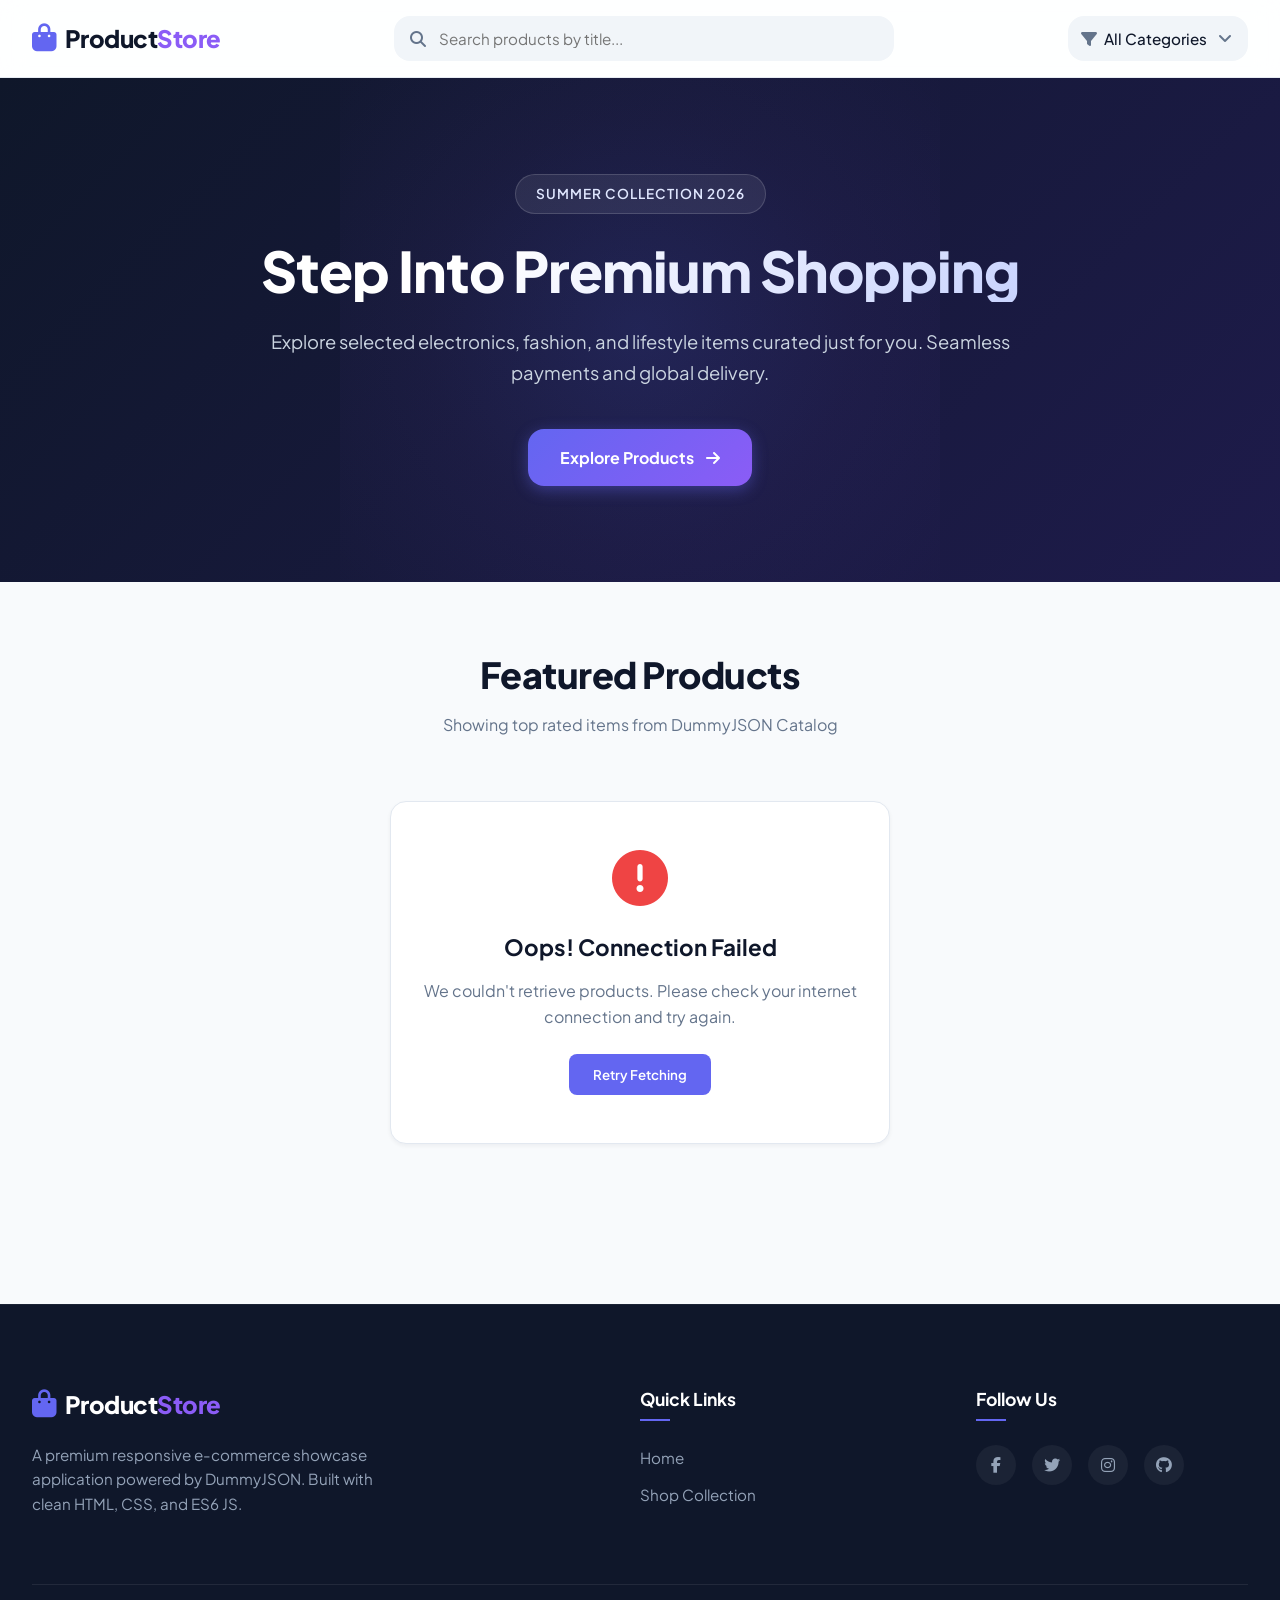
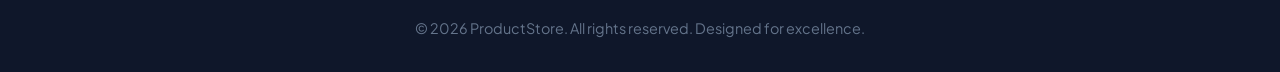
<file: index.html>
<!DOCTYPE html>
<html lang="en">
<head>
    <meta charset="UTF-8">
    <meta name="viewport" content="width=device-width, initial-scale=1.0">
    <title>Product Store - Discover Premium Products</title>
    <!-- Google Fonts for premium typography -->
    <link rel="preconnect" href="https://fonts.googleapis.com">
    <link rel="preconnect" href="https://fonts.gstatic.com" crossorigin>
    <link href="https://fonts.googleapis.com/css2?family=Plus+Jakarta+Sans:wght@300;400;500;600;700;800&display=swap" rel="stylesheet">
    <!-- FontAwesome for icons -->
    <link rel="stylesheet" href="https://cdnjs.cloudflare.com/ajax/libs/font-awesome/6.4.0/css/all.min.css">
    <!-- Custom CSS -->
    <link rel="stylesheet" href="css/style.css">
</head>
<body>
    <!-- Sticky Navbar -->
    <nav class="navbar" id="navbar">
        <div class="nav-container">
            <a href="index.html" class="logo">
                <i class="fa-solid fa-bag-shopping nav-icon animate-logo"></i>
                <span>Product<span class="logo-accent">Store</span></span>
            </a>
            
            <div class="nav-search-container">
                <div class="search-wrapper">
                    <i class="fa-solid fa-magnifying-glass search-icon"></i>
                    <input type="text" id="search-input" placeholder="Search products by title...">
                </div>
            </div>

            <div class="nav-actions">
                <div class="filter-wrapper">
                    <i class="fa-solid fa-filter filter-icon"></i>
                    <select id="category-filter">
                        <option value="">All Categories</option>
                        <!-- Dynamic options will be inserted here -->
                    </select>
                </div>
            </div>
        </div>
    </nav>

    <!-- Hero Section -->
    <header class="hero-section">
        <div class="hero-glow"></div>
        <div class="hero-content">
            <span class="hero-badge">Summer Collection 2026</span>
            <h1 class="hero-title">Step Into Premium Shopping</h1>
            <p class="hero-subtitle">Explore selected electronics, fashion, and lifestyle items curated just for you. Seamless payments and global delivery.</p>
            <div class="hero-buttons">
                <a href="#shop-section" class="btn-primary hero-btn">
                    <span>Explore Products</span>
                    <i class="fa-solid fa-arrow-right"></i>
                </a>
            </div>
        </div>
    </header>

    <!-- Main Content Shop Section -->
    <main id="shop-section" class="shop-container">
        <div class="section-header">
            <h2 class="section-title">Featured Products</h2>
            <p class="section-description">Showing top rated items from DummyJSON Catalog</p>
        </div>

        <!-- Spinner & Message Displays -->
        <div id="loader" class="loader-container">
            <div class="spinner"></div>
            <p>Fetching amazing products...</p>
        </div>

        <div id="error-message" class="error-container hidden">
            <i class="fa-solid fa-circle-exclamation error-icon"></i>
            <h3>Oops! Connection Failed</h3>
            <p>We couldn't retrieve products. Please check your internet connection and try again.</p>
            <button id="retry-btn" class="btn-retry">Retry Fetching</button>
        </div>

        <div id="empty-state" class="empty-container hidden">
            <i class="fa-solid fa-box-open empty-icon"></i>
            <h3>No products found</h3>
            <p>Try refining your search keyword or selecting a different category filter.</p>
        </div>

        <!-- Products Grid -->
        <section id="products-grid" class="products-grid">
            <!-- Dynamic product cards will be rendered here -->
        </section>
    </main>

    <!-- Footer -->
    <footer class="footer">
        <div class="footer-container">
            <div class="footer-brand">
                <a href="index.html" class="logo">
                    <i class="fa-solid fa-bag-shopping"></i>
                    <span>Product<span class="logo-accent">Store</span></span>
                </a>
                <p class="footer-description">A premium responsive e-commerce showcase application powered by DummyJSON. Built with clean HTML, CSS, and ES6 JS.</p>
            </div>
            <div class="footer-links">
                <h4>Quick Links</h4>
                <ul>
                    <li><a href="index.html">Home</a></li>
                    <li><a href="#shop-section">Shop Collection</a></li>
                </ul>
            </div>
            <div class="footer-social">
                <h4>Follow Us</h4>
                <div class="social-icons">
                    <a href="#" class="social-icon"><i class="fa-brands fa-facebook-f"></i></a>
                    <a href="#" class="social-icon"><i class="fa-brands fa-twitter"></i></a>
                    <a href="#" class="social-icon"><i class="fa-brands fa-instagram"></i></a>
                    <a href="#" class="social-icon"><i class="fa-brands fa-github"></i></a>
                </div>
            </div>
        </div>
        <div class="footer-bottom">
            <p>&copy; 2026 ProductStore. All rights reserved. Designed for excellence.</p>
        </div>
    </footer>

    <!-- Custom JS -->
    <script src="js/index.js"></script>
</body>
</html>
</file>
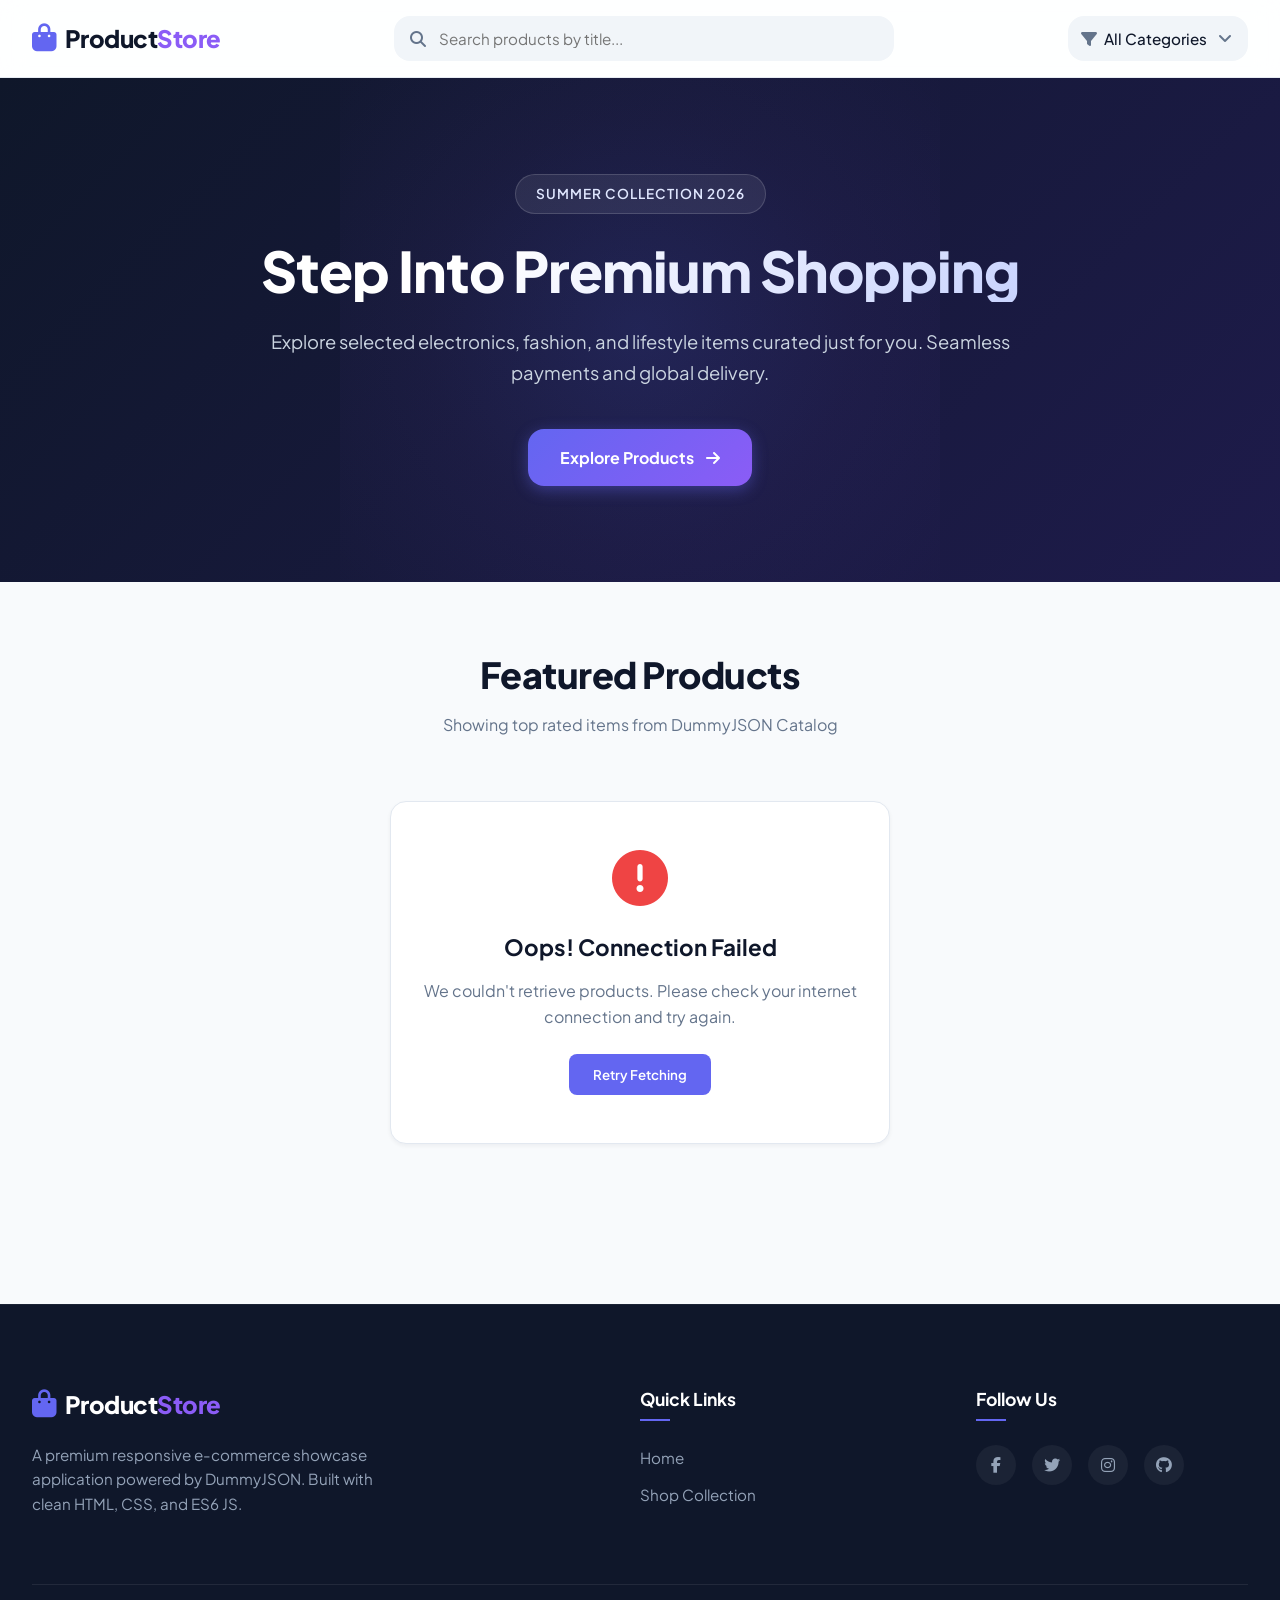
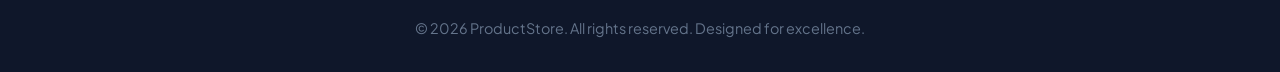
<file: bill.html>
<!DOCTYPE html>
<html lang="en">
<head>
    <meta charset="UTF-8">
    <meta name="viewport" content="width=device-width, initial-scale=1.0">
    <title>Checkout Invoice Summary - Product Store</title>
    <!-- Google Fonts -->
    <link rel="preconnect" href="https://fonts.googleapis.com">
    <link rel="preconnect" href="https://fonts.gstatic.com" crossorigin>
    <link href="https://fonts.googleapis.com/css2?family=Plus+Jakarta+Sans:wght@300;400;500;600;700;800&display=swap" rel="stylesheet">
    <!-- FontAwesome icons -->
    <link rel="stylesheet" href="https://cdnjs.cloudflare.com/ajax/libs/font-awesome/6.4.0/css/all.min.css">
    <!-- Custom CSS -->
    <link rel="stylesheet" href="css/bill.css">
</head>
<body>
    <!-- Sticky Navbar -->
    <nav class="navbar" id="navbar">
        <div class="nav-container">
            <a href="index.html" class="logo">
                <i class="fa-solid fa-bag-shopping nav-icon"></i>
                <span>Product<span class="logo-accent">Store</span></span>
            </a>
            <div class="nav-actions">
                <a href="index.html" class="nav-back-link">
                    <i class="fa-solid fa-house"></i>
                    <span>Back to Home</span>
                </a>
            </div>
        </div>
    </nav>

    <!-- Main Content -->
    <main class="bill-container">
        <div class="bill-card">
            <div class="bill-header">
                <div class="invoice-branding">
                    <h2>Invoice Summary</h2>
                    <p class="invoice-date" id="invoice-date"></p>
                </div>
                <div class="invoice-logo">
                    <i class="fa-solid fa-receipt"></i>
                </div>
            </div>

            <!-- Product Purchased Summary -->
            <section class="item-summary-section">
                <h3>Product Details</h3>
                <div class="item-details-row">
                    <div class="item-image-wrapper">
                        <img id="bill-product-img" src="" alt="Purchased Product Image">
                    </div>
                    <div class="item-meta">
                        <h4 id="bill-product-name">Product Name Loading...</h4>
                        <p id="bill-product-brand" class="brand-text">Brand Loading...</p>
                        <span id="bill-product-cat" class="category-badge">Category</span>
                    </div>
                </div>
            </section>

            <!-- Price Breakdown Calculation Table -->
            <section class="calculation-section">
                <h3>Billing Information</h3>
                <div class="calc-table">
                    <!-- Base Price (Original) -->
                    <div class="calc-row">
                        <span class="calc-label">Product Price</span>
                        <span id="calc-base-price" class="calc-value"></span>
                    </div>
                    <!-- Discount Amount -->
                    <div class="calc-row discount-row text-discount">
                        <span class="calc-label">Discount Amount (<span id="calc-discount-pct"></span>)</span>
                        <span id="calc-discount-amt" class="calc-value"></span>
                    </div>
                    <div class="divider"></div>
                    <!-- Subtotal after Discount -->
                    <div class="calc-row font-semibold">
                        <span class="calc-label">Subtotal</span>
                        <span id="calc-subtotal" class="calc-value"></span>
                    </div>
                    <!-- GST Calculation (18%) -->
                    <div class="calc-row">
                        <span class="calc-label">GST (18%)</span>
                        <span id="calc-gst" class="calc-value"></span>
                    </div>
                    <!-- Shipping Charge (₹3,320) -->
                    <div class="calc-row">
                        <span class="calc-label">Shipping Charge</span>
                        <span id="calc-shipping" class="calc-value">₹3,320.00</span>
                    </div>
                    <div class="double-divider"></div>
                    <!-- Grand Total -->
                    <div class="calc-row total-row">
                        <span class="calc-label">Grand Total</span>
                        <span id="calc-grand-total" class="calc-value"></span>
                    </div>
                </div>
            </section>

            <!-- Footer Action Controls -->
            <div class="bill-actions">
                <button id="btn-bill-back" class="btn-back">
                    <i class="fa-solid fa-arrow-left"></i>
                    <span>Back</span>
                </button>
                <button id="btn-place-order" class="btn-checkout">
                    <i class="fa-solid fa-circle-check"></i>
                    <span>Place Order</span>
                </button>
            </div>
        </div>
    </main>

    <!-- Checkout Success Overlay Popup Modal -->
    <div id="success-modal" class="modal-overlay hidden">
        <div class="modal-card">
            <div class="success-icon-wrapper">
                <div class="success-circle">
                    <i class="fa-solid fa-check"></i>
                </div>
            </div>
            <h2>Order Placed!</h2>
            <p class="modal-highlight">Your order has been placed successfully.</p>
            <p class="modal-subtext">Thank you for purchasing from Product Store. Your reference invoice has been completed. Returning to the main catalog.</p>
            <button id="btn-success-dismiss" class="btn-modal-dismiss">
                <span>Continue Shopping</span>
                <i class="fa-solid fa-arrow-right"></i>
            </button>
        </div>
    </div>

    <!-- Footer -->
    <footer class="footer">
        <div class="footer-container">
            <div class="footer-brand">
                <a href="index.html" class="logo">
                    <i class="fa-solid fa-bag-shopping"></i>
                    <span>Product<span class="logo-accent">Store</span></span>
                </a>
            </div>
            <p class="footer-bottom-text">&copy; 2026 ProductStore. All rights reserved.</p>
        </div>
    </footer>

    <!-- Custom JS -->
    <script src="js/bill.js"></script>
</body>
</html>
</file>
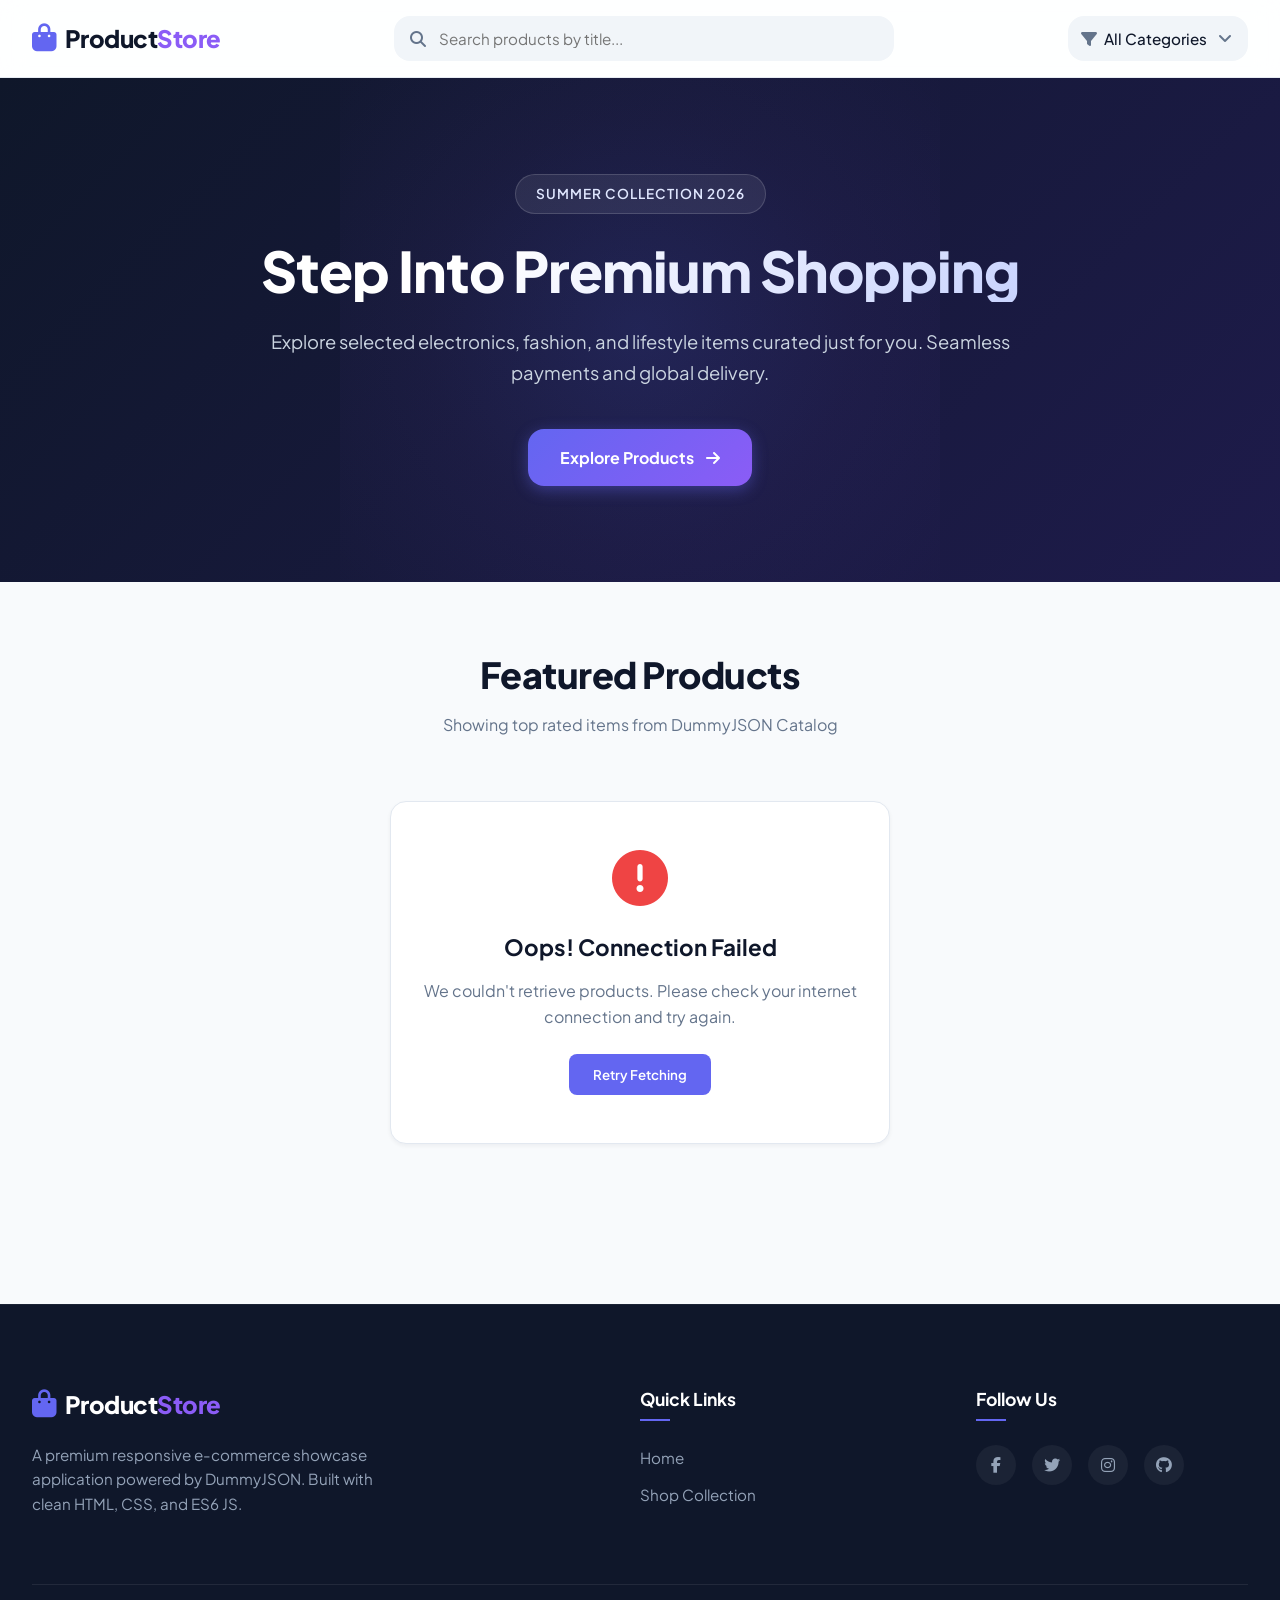
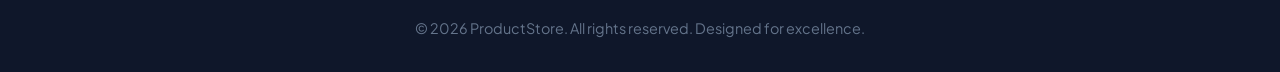
<file: product.html>
<!DOCTYPE html>
<html lang="en">
<head>
    <meta charset="UTF-8">
    <meta name="viewport" content="width=device-width, initial-scale=1.0">
    <title>Product Details - Product Store</title>
    <!-- Google Fonts -->
    <link rel="preconnect" href="https://fonts.googleapis.com">
    <link rel="preconnect" href="https://fonts.gstatic.com" crossorigin>
    <link href="https://fonts.googleapis.com/css2?family=Plus+Jakarta+Sans:wght@300;400;500;600;700;800&display=swap" rel="stylesheet">
    <!-- FontAwesome icons -->
    <link rel="stylesheet" href="https://cdnjs.cloudflare.com/ajax/libs/font-awesome/6.4.0/css/all.min.css">
    <!-- Custom CSS -->
    <link rel="stylesheet" href="css/product.css">
</head>
<body>
    <!-- Sticky Navbar -->
    <nav class="navbar" id="navbar">
        <div class="nav-container">
            <a href="index.html" class="logo">
                <i class="fa-solid fa-bag-shopping nav-icon"></i>
                <span>Product<span class="logo-accent">Store</span></span>
            </a>
            <div class="nav-actions">
                <a href="index.html" class="nav-back-link">
                    <i class="fa-solid fa-arrow-left"></i>
                    <span>Back to Catalog</span>
                </a>
            </div>
        </div>
    </nav>

    <!-- Main Container -->
    <main class="details-container">
        <!-- Loader -->
        <div id="loader" class="loader-container">
            <div class="spinner"></div>
            <p>Loading product details...</p>
        </div>

        <!-- Error Panel -->
        <div id="error-message" class="error-container hidden">
            <i class="fa-solid fa-circle-exclamation error-icon"></i>
            <h3>Product Not Found</h3>
            <p>We couldn't retrieve the details for the requested product. It might have been removed or doesn't exist.</p>
            <a href="index.html" class="btn-primary">
                <i class="fa-solid fa-house"></i>
                <span>Back to Home</span>
            </a>
        </div>

        <!-- Product Details Wrapper (Initially Hidden) -->
        <div id="product-details-wrapper" class="details-wrapper hidden">
            <!-- Left Column: Image -->
            <section class="gallery-column">
                <div class="main-image-container">
                    <img id="main-product-img" src="" alt="Product Image">
                </div>
            </section>

            <!-- Right Column: Specs & Checkout -->
            <section class="info-column">
                <div class="info-header">
                    <span id="product-category" class="product-category-tag"></span>
                    <h1 id="product-title" class="product-title"></h1>
                    
                    <div class="rating-container">
                        <div id="rating-stars" class="stars"></div>
                        <span id="rating-value" class="rating-val"></span>
                    </div>
                </div>

                <!-- Price Card -->
                <div class="price-card">
                    <div class="price-row">
                        <span id="product-price" class="price-large"></span>
                    </div>
                    <p class="tax-info">Inclusive of all local sales tax & calculations.</p>
                </div>

                <!-- Description -->
                <div class="description-section">
                    <h3>Description</h3>
                    <p id="product-description"></p>
                </div>

                <!-- Action Buttons -->
                <div class="actions-section">
                    <button id="btn-back" class="btn-secondary">
                        <i class="fa-solid fa-arrow-left"></i>
                        <span>Back to Home</span>
                    </button>
                    <button id="btn-buy" class="btn-buy-now">
                        <i class="fa-solid fa-credit-card"></i>
                        <span>Proceed to Bill</span>
                    </button>
                </div>
            </section>
        </div>
    </main>

    <!-- Footer -->
    <footer class="footer">
        <div class="footer-container">
            <div class="footer-brand">
                <a href="index.html" class="logo">
                    <i class="fa-solid fa-bag-shopping"></i>
                    <span>Product<span class="logo-accent">Store</span></span>
                </a>
            </div>
            <p class="footer-bottom-text">&copy; 2026 ProductStore. All rights reserved.</p>
        </div>
    </footer>

    <!-- Custom JS -->
    <script src="js/product.js"></script>
</body>
</html>
</file>
<file: css/style.css>
/* ==========================================================================
   DESIGN SYSTEM & VARIABLES
   ========================================================================== */
:root {
    --bg-primary: #f8fafc;
    --bg-card: #ffffff;
    --text-main: #0f172a;
    --text-muted: #64748b;
    --primary: #6366f1;
    --primary-hover: #4f46e5;
    --primary-light: #e0e7ff;
    --accent: #8b5cf6;
    --accent-light: #f5f3ff;
    --border-color: #e2e8f0;
    --rating-color: #f59e0b;
    --font-family: 'Plus Jakarta Sans', sans-serif;
    --shadow-sm: 0 2px 4px rgba(15, 23, 42, 0.05);
    --shadow-md: 0 10px 25px -5px rgba(15, 23, 42, 0.08);
    --shadow-hover: 0 20px 35px -5px rgba(99, 102, 241, 0.15);
    --radius-sm: 8px;
    --radius-md: 16px;
    --radius-lg: 24px;
    --transition: all 0.3s cubic-bezier(0.4, 0, 0.2, 1);
}

/* ==========================================================================
   RESET & BASE STYLES
   ========================================================================== */
* {
    margin: 0;
    padding: 0;
    box-sizing: border-box;
}

html {
    scroll-behavior: smooth;
}

body {
    font-family: var(--font-family);
    background-color: var(--bg-primary);
    color: var(--text-main);
    line-height: 1.6;
    overflow-x: hidden;
}

a {
    text-decoration: none;
    color: inherit;
    transition: var(--transition);
}

input, select, button {
    font-family: inherit;
    outline: none;
    border: none;
}

/* ==========================================================================
   STICKY NAVBAR (Glassmorphic)
   ========================================================================== */
.navbar {
    position: sticky;
    top: 0;
    z-index: 1000;
    background: rgba(255, 255, 255, 0.85);
    backdrop-filter: blur(12px);
    -webkit-backdrop-filter: blur(12px);
    border-bottom: 1px solid rgba(226, 232, 240, 0.8);
    padding: 1rem 2rem;
    transition: var(--transition);
}

.navbar.scrolled {
    padding: 0.75rem 2rem;
    background: rgba(255, 255, 255, 0.95);
    box-shadow: var(--shadow-sm);
}

.nav-container {
    max-width: 1400px;
    margin: 0 auto;
    display: flex;
    align-items: center;
    justify-content: space-between;
    gap: 1.5rem;
}

.logo {
    display: flex;
    align-items: center;
    gap: 0.5rem;
    font-size: 1.5rem;
    font-weight: 800;
    color: var(--text-main);
    letter-spacing: -0.5px;
}

.logo i {
    color: var(--primary);
    font-size: 1.75rem;
}

.logo-accent {
    color: var(--accent);
}

.animate-logo {
    animation: bounceLogo 2s infinite ease-in-out;
}

.nav-search-container {
    flex: 1;
    max-width: 500px;
}

.search-wrapper {
    position: relative;
    width: 100%;
}

.search-wrapper input {
    width: 100%;
    padding: 0.75rem 1rem 0.75rem 2.75rem;
    background-color: #f1f5f9;
    border: 1px solid transparent;
    border-radius: var(--radius-md);
    color: var(--text-main);
    font-size: 0.95rem;
    transition: var(--transition);
}

.search-wrapper input:focus {
    background-color: var(--bg-card);
    border-color: var(--primary);
    box-shadow: 0 0 0 4px rgba(99, 102, 241, 0.15);
}

.search-icon {
    position: absolute;
    left: 1rem;
    top: 50%;
    transform: translateY(-50%);
    color: var(--text-muted);
    pointer-events: none;
    transition: var(--transition);
}

.search-wrapper input:focus + .search-icon {
    color: var(--primary);
}

.nav-actions {
    display: flex;
    align-items: center;
    gap: 1rem;
}

.filter-wrapper {
    position: relative;
    display: flex;
    align-items: center;
}

.filter-wrapper select {
    appearance: none;
    background-color: #f1f5f9;
    border: 1px solid transparent;
    border-radius: var(--radius-md);
    padding: 0.75rem 2.5rem 0.75rem 2.2rem;
    font-size: 0.95rem;
    font-weight: 500;
    color: var(--text-main);
    cursor: pointer;
    transition: var(--transition);
}

.filter-wrapper select:focus {
    background-color: var(--bg-card);
    border-color: var(--accent);
    box-shadow: 0 0 0 4px rgba(139, 92, 246, 0.15);
}

.filter-icon {
    position: absolute;
    left: 0.85rem;
    color: var(--text-muted);
    pointer-events: none;
}

.filter-wrapper::after {
    content: "\f107";
    font-family: "Font Awesome 6 Free";
    font-weight: 900;
    position: absolute;
    right: 1rem;
    color: var(--text-muted);
    pointer-events: none;
}

/* ==========================================================================
   HERO SECTION
   ========================================================================== */
.hero-section {
    position: relative;
    padding: 6rem 2rem;
    background: linear-gradient(135deg, #0f172a 0%, #1e1b4b 100%);
    color: #ffffff;
    text-align: center;
    overflow: hidden;
}

.hero-glow {
    position: absolute;
    top: 50%;
    left: 50%;
    transform: translate(-50%, -50%);
    width: 600px;
    height: 600px;
    background: radial-gradient(circle, rgba(99, 102, 241, 0.15) 0%, rgba(139, 92, 246, 0.05) 50%, rgba(0,0,0,0) 100%);
    pointer-events: none;
    z-index: 1;
}

.hero-content {
    position: relative;
    z-index: 2;
    max-width: 800px;
    margin: 0 auto;
    animation: fadeIn 1s ease-out;
}

.hero-badge {
    display: inline-block;
    padding: 0.5rem 1.25rem;
    background: rgba(255, 255, 255, 0.08);
    border: 1px solid rgba(255, 255, 255, 0.15);
    border-radius: 50px;
    font-size: 0.85rem;
    font-weight: 600;
    letter-spacing: 1px;
    text-transform: uppercase;
    color: var(--primary-light);
    margin-bottom: 1.5rem;
}

.hero-title {
    font-size: 3.5rem;
    font-weight: 800;
    line-height: 1.15;
    letter-spacing: -1px;
    margin-bottom: 1.5rem;
    background: linear-gradient(135deg, #ffffff 30%, #c7d2fe 100%);
    -webkit-background-clip: text;
    -webkit-text-fill-color: transparent;
}

.hero-subtitle {
    font-size: 1.15rem;
    color: #cbd5e1;
    margin-bottom: 2.5rem;
    line-height: 1.7;
}

.btn-primary {
    display: inline-flex;
    align-items: center;
    gap: 0.75rem;
    padding: 1rem 2rem;
    background: linear-gradient(135deg, var(--primary), var(--accent));
    color: #ffffff;
    font-weight: 700;
    border-radius: var(--radius-md);
    box-shadow: 0 4px 15px rgba(99, 102, 241, 0.4);
    cursor: pointer;
    transition: var(--transition);
}

.btn-primary:hover {
    transform: scale(1.03);
    box-shadow: 0 8px 25px rgba(99, 102, 241, 0.5);
}

.btn-primary i {
    transition: var(--transition);
}

.btn-primary:hover i {
    transform: translateX(4px);
}

/* ==========================================================================
   MAIN CONTAINER & SHOP LAYOUT
   ========================================================================== */
.shop-container {
    max-width: 1400px;
    margin: 4rem auto;
    padding: 0 2rem;
    min-height: 500px;
}

.section-header {
    text-align: center;
    margin-bottom: 3rem;
}

.section-title {
    font-size: 2.25rem;
    font-weight: 800;
    color: var(--text-main);
    letter-spacing: -0.5px;
    margin-bottom: 0.5rem;
}

.section-description {
    color: var(--text-muted);
    font-size: 1rem;
}

/* Loading & Error States */
.loader-container {
    display: flex;
    flex-direction: column;
    align-items: center;
    justify-content: center;
    padding: 5rem 0;
    gap: 1.5rem;
}

.spinner {
    width: 60px;
    height: 60px;
    border: 4px solid var(--border-color);
    border-top: 4px solid var(--primary);
    border-radius: 50%;
    animation: spin 1s linear infinite;
}

.loader-container p {
    font-weight: 600;
    color: var(--text-muted);
}

.error-container, .empty-container {
    display: flex;
    flex-direction: column;
    align-items: center;
    text-align: center;
    max-width: 500px;
    margin: 4rem auto;
    padding: 3rem 2rem;
    background-color: var(--bg-card);
    border-radius: var(--radius-md);
    box-shadow: var(--shadow-sm);
    border: 1px solid var(--border-color);
    animation: fadeIn 0.5s ease-out;
}

.error-icon, .empty-icon {
    font-size: 3.5rem;
    margin-bottom: 1.5rem;
}

.error-icon { color: #ef4444; }
.empty-icon { color: var(--text-muted); }

.error-container h3, .empty-container h3 {
    font-size: 1.4rem;
    font-weight: 700;
    margin-bottom: 0.75rem;
}

.error-container p, .empty-container p {
    color: var(--text-muted);
    margin-bottom: 1.5rem;
}

.btn-retry {
    padding: 0.75rem 1.5rem;
    background-color: var(--primary);
    color: #ffffff;
    font-weight: 600;
    border-radius: var(--radius-sm);
    cursor: pointer;
    transition: var(--transition);
}

.btn-retry:hover {
    background-color: var(--primary-hover);
    transform: translateY(-2px);
}

.hidden {
    display: none !important;
}

/* ==========================================================================
   PRODUCT GRID & CARDS
   ========================================================================== */
.products-grid {
    display: grid;
    grid-template-columns: repeat(4, 1fr);
    gap: 2rem;
    animation: fadeIn 0.8s ease-out;
}

.product-card {
    background-color: var(--bg-card);
    border-radius: var(--radius-md);
    border: 1px solid rgba(226, 232, 240, 0.6);
    overflow: hidden;
    display: flex;
    flex-direction: column;
    box-shadow: var(--shadow-sm);
    transition: var(--transition);
}

.product-card:hover {
    transform: translateY(-8px);
    box-shadow: var(--shadow-hover);
    border-color: rgba(99, 102, 241, 0.2);
}

.card-img-wrapper {
    position: relative;
    width: 100%;
    padding-top: 100%;
    background-color: #f8fafc;
    overflow: hidden;
}

.card-img {
    position: absolute;
    top: 0;
    left: 0;
    width: 100%;
    height: 100%;
    object-fit: contain;
    padding: 1.5rem;
    transition: transform 0.6s cubic-bezier(0.4, 0, 0.2, 1);
}

.product-card:hover .card-img {
    transform: scale(1.1);
}

.card-content {
    padding: 1.5rem;
    display: flex;
    flex-direction: column;
    flex-grow: 1;
}

.card-category {
    font-size: 0.75rem;
    text-transform: uppercase;
    font-weight: 700;
    letter-spacing: 1px;
    color: var(--accent);
    margin-bottom: 0.5rem;
}

.card-title {
    font-size: 1.05rem;
    font-weight: 700;
    line-height: 1.4;
    color: var(--text-main);
    margin-bottom: 0.5rem;
    display: -webkit-box;
    -webkit-line-clamp: 2;
    -webkit-box-orient: vertical;
    overflow: hidden;
    height: 2.8rem;
    transition: var(--transition);
}

.product-card:hover .card-title {
    color: var(--primary);
}

.rating-container {
    display: flex;
    align-items: center;
    gap: 0.5rem;
    margin-bottom: 1rem;
}

.stars {
    color: var(--rating-color);
    font-size: 0.8rem;
}

.rating-value {
    font-size: 0.85rem;
    font-weight: 600;
    color: var(--text-main);
}

.price-container {
    display: flex;
    align-items: baseline;
    gap: 0.5rem;
    margin-top: auto;
    margin-bottom: 1.25rem;
}

.discounted-price {
    font-size: 1.4rem;
    font-weight: 800;
    color: var(--text-main);
}

.btn-card-details {
    width: 100%;
    padding: 0.85rem;
    background-color: var(--primary-light);
    color: var(--primary);
    font-weight: 700;
    border-radius: var(--radius-md);
    display: flex;
    align-items: center;
    justify-content: center;
    gap: 0.5rem;
    cursor: pointer;
    transition: var(--transition);
}

.product-card:hover .btn-card-details {
    background: linear-gradient(135deg, var(--primary), var(--accent));
    color: #ffffff;
    box-shadow: 0 4px 12px rgba(99, 102, 241, 0.25);
}

.btn-card-details i {
    font-size: 0.85rem;
    transition: var(--transition);
}

.product-card:hover .btn-card-details i {
    transform: translateX(3px);
}

/* ==========================================================================
   FOOTER
   ========================================================================== */
.footer {
    background-color: #0f172a;
    color: #ffffff;
    padding: 5rem 2rem 2rem;
    margin-top: 6rem;
    border-top: 1px solid rgba(255, 255, 255, 0.05);
}

.footer-container {
    max-width: 1400px;
    margin: 0 auto;
    display: grid;
    grid-template-columns: 2fr 1fr 1fr;
    gap: 4rem;
    margin-bottom: 4rem;
}

.footer-brand .logo {
    color: #ffffff;
    margin-bottom: 1.25rem;
}

.footer-brand .logo i {
    color: var(--primary);
}

.footer-description {
    color: #94a3b8;
    font-size: 0.95rem;
    max-width: 380px;
}

.footer-links h4, .footer-social h4 {
    font-size: 1.1rem;
    font-weight: 700;
    margin-bottom: 1.5rem;
    position: relative;
    padding-bottom: 0.5rem;
}

.footer-links h4::after, .footer-social h4::after {
    content: "";
    position: absolute;
    bottom: 0;
    left: 0;
    width: 30px;
    height: 2px;
    background-color: var(--primary);
}

.footer-links ul {
    list-style: none;
}

.footer-links ul li {
    margin-bottom: 0.75rem;
}

.footer-links ul li a {
    color: #94a3b8;
    font-size: 0.95rem;
}

.footer-links ul li a:hover {
    color: var(--primary-light);
    padding-left: 5px;
}

.social-icons {
    display: flex;
    gap: 1rem;
}

.social-icon {
    display: flex;
    align-items: center;
    justify-content: center;
    width: 40px;
    height: 40px;
    background-color: rgba(255, 255, 255, 0.05);
    border-radius: 50%;
    color: #94a3b8;
    transition: var(--transition);
}

.social-icon:hover {
    background: linear-gradient(135deg, var(--primary), var(--accent));
    color: #ffffff;
    transform: translateY(-3px);
}

.footer-bottom {
    max-width: 1400px;
    margin: 0 auto;
    padding-top: 2rem;
    border-top: 1px solid rgba(255, 255, 255, 0.08);
    text-align: center;
    color: #64748b;
    font-size: 0.9rem;
}

/* ==========================================================================
   ANIMATIONS & KEYFRAMES
   ========================================================================== */
@keyframes spin {
    to { transform: rotate(360deg); }
}

@keyframes fadeIn {
    from {
        opacity: 0;
        transform: translateY(15px);
    }
    to {
        opacity: 1;
        transform: translateY(0);
    }
}

@keyframes bounceLogo {
    0%, 100% { transform: translateY(0); }
    50% { transform: translateY(-4px); }
}

/* ==========================================================================
   MEDIA QUERIES (RESPONSIVENESS)
   ========================================================================== */
@media (max-width: 1200px) {
    .products-grid {
        grid-template-columns: repeat(3, 1fr);
        gap: 1.5rem;
    }
}

@media (max-width: 992px) {
    .products-grid {
        grid-template-columns: repeat(2, 1fr);
        gap: 1.5rem;
    }
    .hero-title {
        font-size: 2.75rem;
    }
    .footer-container {
        grid-template-columns: 1fr 1fr;
        gap: 3rem;
    }
    .footer-brand {
        grid-column: span 2;
    }
}

@media (max-width: 768px) {
    .navbar {
        padding: 1rem;
    }
    .nav-container {
        flex-direction: column;
        gap: 1rem;
        align-items: stretch;
    }
    .nav-search-container {
        max-width: 100%;
        order: 3;
    }
    .nav-actions {
        justify-content: center;
        order: 2;
    }
    .filter-wrapper {
        flex: 1;
    }
    .filter-wrapper select {
        width: 100%;
    }
    .hero-section {
        padding: 4rem 1rem;
    }
    .hero-title {
        font-size: 2.25rem;
    }
    .shop-container {
        margin: 2rem auto;
        padding: 0 1rem;
    }
}

@media (max-width: 576px) {
    .products-grid {
        grid-template-columns: 1fr;
        gap: 1.5rem;
    }
    .footer-container {
        grid-template-columns: 1fr;
        gap: 2rem;
    }
    .footer-brand {
        grid-column: span 1;
    }
}
</file>
<file: css/bill.css>
/* ==========================================================================
   DESIGN SYSTEM & VARIABLES
   ========================================================================== */
:root {
    --bg-primary: #f8fafc;
    --bg-card: #ffffff;
    --text-main: #0f172a;
    --text-muted: #64748b;
    --primary: #6366f1;
    --primary-hover: #4f46e5;
    --primary-light: #e0e7ff;
    --accent: #8b5cf6;
    --accent-light: #f5f3ff;
    --border-color: #e2e8f0;
    --success: #10b981;
    --success-light: #ecfdf5;
    --font-family: 'Plus Jakarta Sans', sans-serif;
    --shadow-sm: 0 2px 4px rgba(15, 23, 42, 0.05);
    --shadow-lg: 0 20px 25px -5px rgba(15, 23, 42, 0.1), 0 10px 10px -5px rgba(15, 23, 42, 0.04);
    --radius-sm: 8px;
    --radius-md: 16px;
    --radius-lg: 24px;
    --transition: all 0.3s cubic-bezier(0.4, 0, 0.2, 1);
}

/* ==========================================================================
   RESET & BASE STYLES
   ========================================================================== */
* {
    margin: 0;
    padding: 0;
    box-sizing: border-box;
}

body {
    font-family: var(--font-family);
    background-color: var(--bg-primary);
    color: var(--text-main);
    line-height: 1.6;
}

/* ==========================================================================
   NAVBAR
   ========================================================================== */
.navbar {
    position: sticky;
    top: 0;
    z-index: 100;
    background: rgba(255, 255, 255, 0.85);
    backdrop-filter: blur(12px);
    -webkit-backdrop-filter: blur(12px);
    border-bottom: 1px solid rgba(226, 232, 240, 0.8);
    padding: 1.2rem 2rem;
}

.nav-container {
    max-width: 1400px;
    margin: 0 auto;
    display: flex;
    align-items: center;
    justify-content: space-between;
}

.logo {
    display: flex;
    align-items: center;
    gap: 0.5rem;
    font-size: 1.5rem;
    font-weight: 800;
    color: var(--text-main);
}

.logo i {
    color: var(--primary);
    font-size: 1.75rem;
}

.logo-accent {
    color: var(--accent);
}

.nav-back-link {
    display: flex;
    align-items: center;
    gap: 0.5rem;
    font-weight: 600;
    color: var(--text-muted);
    padding: 0.5rem 1rem;
    border-radius: var(--radius-sm);
    border: 1px solid var(--border-color);
}

.nav-back-link:hover {
    color: var(--primary);
    background-color: var(--primary-light);
    border-color: var(--primary);
}

/* ==========================================================================
   MAIN INVOICE CONTAINER
   ========================================================================== */
.bill-container {
    max-width: 700px;
    margin: 3rem auto;
    padding: 0 1.5rem;
    min-height: calc(100vh - 350px);
}

.bill-card {
    background-color: var(--bg-card);
    border-radius: var(--radius-lg);
    border: 1px solid var(--border-color);
    box-shadow: var(--shadow-lg);
    padding: 3rem;
    display: flex;
    flex-direction: column;
    gap: 2.5rem;
    position: relative;
    overflow: hidden;
    animation: slideUp 0.6s cubic-bezier(0.16, 1, 0.3, 1);
}

/* Decor stripe on top of invoice */
.bill-card::before {
    content: "";
    position: absolute;
    top: 0;
    left: 0;
    width: 100%;
    height: 8px;
    background: linear-gradient(90deg, var(--primary), var(--accent));
}

/* Bill Header */
.bill-header {
    display: flex;
    justify-content: space-between;
    align-items: flex-start;
    border-bottom: 1px dashed var(--border-color);
    padding-bottom: 1.5rem;
}

.invoice-branding h2 {
    font-size: 1.75rem;
    font-weight: 800;
    color: var(--text-main);
    letter-spacing: -0.5px;
}

.invoice-date {
    font-size: 0.85rem;
    color: var(--text-muted);
    margin-top: 0.25rem;
}

.invoice-logo {
    font-size: 2.5rem;
    color: var(--primary-light);
}

/* Product item summary section */
.item-summary-section h3, .calculation-section h3 {
    font-size: 1.1rem;
    font-weight: 700;
    text-transform: uppercase;
    letter-spacing: 1px;
    color: var(--text-muted);
    margin-bottom: 1rem;
}

.item-details-row {
    display: flex;
    align-items: center;
    gap: 1.5rem;
    background-color: var(--bg-primary);
    border-radius: var(--radius-md);
    padding: 1.25rem;
    border: 1px solid var(--border-color);
}

.item-image-wrapper {
    width: 90px;
    height: 90px;
    background-color: #ffffff;
    border-radius: var(--radius-sm);
    border: 1px solid var(--border-color);
    overflow: hidden;
    flex-shrink: 0;
}

.item-image-wrapper img {
    width: 100%;
    height: 100%;
    object-fit: contain;
    padding: 0.5rem;
}

.item-meta {
    display: flex;
    flex-direction: column;
    gap: 0.25rem;
}

.item-meta h4 {
    font-size: 1.1rem;
    font-weight: 700;
    color: var(--text-main);
}

.brand-text {
    font-size: 0.9rem;
    color: var(--text-muted);
}

.category-badge {
    align-self: flex-start;
    font-size: 0.75rem;
    font-weight: 700;
    background-color: var(--accent-light);
    color: var(--accent);
    padding: 0.2rem 0.6rem;
    border-radius: 50px;
    text-transform: uppercase;
    letter-spacing: 0.5px;
    margin-top: 0.25rem;
}

/* Calculation Breakdown Table */
.calc-table {
    display: flex;
    flex-direction: column;
    gap: 1rem;
}

.calc-row {
    display: flex;
    justify-content: space-between;
    align-items: center;
    font-size: 1rem;
}

.calc-label {
    color: var(--text-muted);
}

.calc-value {
    font-weight: 600;
    color: var(--text-main);
}

.text-discount {
    color: var(--success);
}
.text-discount .calc-value {
    color: var(--success);
}

.divider {
    height: 1px;
    background-color: var(--border-color);
    margin: 0.5rem 0;
}

.double-divider {
    height: 4px;
    border-top: 1px solid var(--border-color);
    border-bottom: 1px solid var(--border-color);
    margin: 0.5rem 0;
}

.font-semibold {
    font-weight: 600;
}
.font-semibold .calc-label {
    color: var(--text-main);
}

.total-row {
    font-size: 1.4rem;
    font-weight: 800;
}
.total-row .calc-label {
    color: var(--text-main);
}
.total-row .calc-value {
    color: var(--primary);
}

/* Invoice Actions */
.bill-actions {
    display: flex;
    gap: 1.5rem;
    margin-top: 1rem;
}

.btn-back {
    flex: 1;
    padding: 1.1rem;
    background-color: var(--bg-card);
    border: 1px solid var(--border-color);
    color: var(--text-muted);
    font-weight: 700;
    border-radius: var(--radius-md);
    cursor: pointer;
    display: flex;
    align-items: center;
    justify-content: center;
    gap: 0.5rem;
    transition: var(--transition);
}

.btn-back:hover {
    background-color: #f1f5f9;
    color: var(--text-main);
    border-color: var(--text-muted);
}

.btn-checkout {
    flex: 1.5;
    padding: 1.1rem;
    background: linear-gradient(135deg, var(--success), #059669);
    color: #ffffff;
    font-weight: 700;
    font-size: 1.05rem;
    border-radius: var(--radius-md);
    box-shadow: 0 4px 15px rgba(16, 185, 129, 0.35);
    cursor: pointer;
    display: flex;
    align-items: center;
    justify-content: center;
    gap: 0.5rem;
    transition: var(--transition);
}

.btn-checkout:hover {
    transform: translateY(-2px);
    box-shadow: 0 8px 25px rgba(16, 185, 129, 0.45);
}

.hidden {
    display: none !important;
}

/* ==========================================================================
   SUCCESS OVERLAY POPUP MODAL (Glassmorphic)
   ========================================================================== */
.modal-overlay {
    position: fixed;
    top: 0;
    left: 0;
    width: 100vw;
    height: 100vh;
    background: rgba(15, 23, 42, 0.6);
    backdrop-filter: blur(8px);
    -webkit-backdrop-filter: blur(8px);
    z-index: 2000;
    display: flex;
    align-items: center;
    justify-content: center;
    opacity: 1;
    transition: var(--transition);
}

.modal-card {
    background-color: var(--bg-card);
    border-radius: var(--radius-lg);
    padding: 3.5rem 2.5rem;
    max-width: 480px;
    width: 90%;
    text-align: center;
    box-shadow: 0 25px 50px -12px rgba(0, 0, 0, 0.25);
    border: 1px solid var(--border-color);
    display: flex;
    flex-direction: column;
    align-items: center;
    animation: modalBounce 0.5s cubic-bezier(0.34, 1.56, 0.64, 1) forwards;
}

.success-icon-wrapper {
    margin-bottom: 1.5rem;
}

.success-circle {
    width: 80px;
    height: 80px;
    background-color: var(--success-light);
    border-radius: 50%;
    display: flex;
    align-items: center;
    justify-content: center;
    color: var(--success);
    font-size: 2.5rem;
    border: 2px solid rgba(16, 185, 129, 0.2);
    box-shadow: 0 0 20px rgba(16, 185, 129, 0.15);
    animation: pulseSuccess 2s infinite;
}

.modal-card h2 {
    font-size: 1.8rem;
    font-weight: 800;
    color: var(--text-main);
    margin-bottom: 0.5rem;
}

.modal-highlight {
    font-size: 1.1rem;
    font-weight: 700;
    color: var(--success);
    margin-bottom: 1rem;
}

.modal-subtext {
    font-size: 0.95rem;
    color: var(--text-muted);
    margin-bottom: 2rem;
    line-height: 1.6;
}

.btn-modal-dismiss {
    width: 100%;
    padding: 1rem;
    background: linear-gradient(135deg, var(--primary), var(--accent));
    color: #ffffff;
    font-weight: 700;
    font-size: 1rem;
    border-radius: var(--radius-md);
    cursor: pointer;
    box-shadow: 0 4px 15px rgba(99, 102, 241, 0.3);
    display: flex;
    align-items: center;
    justify-content: center;
    gap: 0.5rem;
    transition: var(--transition);
}

.btn-modal-dismiss:hover {
    transform: translateY(-2px);
    box-shadow: 0 8px 20px rgba(99, 102, 241, 0.4);
}

.btn-modal-dismiss i {
    transition: var(--transition);
}

.btn-modal-dismiss:hover i {
    transform: translateX(4px);
}

/* ==========================================================================
   FOOTER
   ========================================================================== */
.footer {
    background-color: #0f172a;
    color: #ffffff;
    padding: 2.5rem 2rem;
    margin-top: 6rem;
    border-top: 1px solid rgba(255, 255, 255, 0.05);
}

.footer-container {
    max-width: 1200px;
    margin: 0 auto;
    display: flex;
    justify-content: space-between;
    align-items: center;
    gap: 1.5rem;
}

.footer-brand .logo {
    color: #ffffff;
}

.footer-brand .logo i {
    color: var(--primary);
}

.footer-bottom-text {
    color: #64748b;
    font-size: 0.85rem;
}

/* ==========================================================================
   KEYFRAME ANIMATIONS
   ========================================================================== */
@keyframes slideUp {
    from {
        opacity: 0;
        transform: translateY(40px);
    }
    to {
        opacity: 1;
        transform: translateY(0);
    }
}

@keyframes modalBounce {
    from {
        opacity: 0;
        transform: scale(0.8) translateY(20px);
    }
    to {
        opacity: 1;
        transform: scale(1.0) translateY(0);
    }
}

@keyframes pulseSuccess {
    0% {
        box-shadow: 0 0 0 0 rgba(16, 185, 129, 0.4);
    }
    70% {
        box-shadow: 0 0 0 15px rgba(16, 185, 129, 0);
    }
    100% {
        box-shadow: 0 0 0 0 rgba(16, 185, 129, 0);
    }
}

/* ==========================================================================
   MEDIA QUERIES (RESPONSIVENESS)
   ========================================================================== */
@media (max-width: 768px) {
    .bill-card {
        padding: 2rem;
        gap: 2rem;
    }
    .item-details-row {
        flex-direction: column;
        text-align: center;
        gap: 1rem;
    }
    .item-meta {
        align-items: center;
    }
    .category-badge {
        align-self: center;
    }
    .bill-actions {
        flex-direction: column;
        gap: 1rem;
    }
    .footer-container {
        flex-direction: column;
        text-align: center;
    }
}
</file>
<file: css/product.css>
/* ==========================================================================
   DESIGN SYSTEM & VARIABLES
   ========================================================================== */
:root {
    --bg-primary: #f8fafc;
    --bg-card: #ffffff;
    --text-main: #0f172a;
    --text-muted: #64748b;
    --primary: #6366f1;
    --primary-hover: #4f46e5;
    --primary-light: #e0e7ff;
    --accent: #8b5cf6;
    --accent-light: #f5f3ff;
    --border-color: #e2e8f0;
    --rating-color: #f59e0b;
    --font-family: 'Plus Jakarta Sans', sans-serif;
    --shadow-sm: 0 2px 4px rgba(15, 23, 42, 0.05);
    --shadow-md: 0 10px 25px -5px rgba(15, 23, 42, 0.08);
    --radius-sm: 8px;
    --radius-md: 16px;
    --radius-lg: 24px;
    --transition: all 0.3s cubic-bezier(0.4, 0, 0.2, 1);
}

/* ==========================================================================
   RESET & BASE STYLES
   ========================================================================== */
* {
    margin: 0;
    padding: 0;
    box-sizing: border-box;
}

body {
    font-family: var(--font-family);
    background-color: var(--bg-primary);
    color: var(--text-main);
    line-height: 1.6;
}

/* ==========================================================================
   NAVBAR
   ========================================================================== */
.navbar {
    position: sticky;
    top: 0;
    z-index: 1000;
    background: rgba(255, 255, 255, 0.85);
    backdrop-filter: blur(12px);
    -webkit-backdrop-filter: blur(12px);
    border-bottom: 1px solid rgba(226, 232, 240, 0.8);
    padding: 1.2rem 2rem;
}

.nav-container {
    max-width: 1400px;
    margin: 0 auto;
    display: flex;
    align-items: center;
    justify-content: space-between;
}

.logo {
    display: flex;
    align-items: center;
    gap: 0.5rem;
    font-size: 1.5rem;
    font-weight: 800;
    color: var(--text-main);
}

.logo i {
    color: var(--primary);
    font-size: 1.75rem;
}

.logo-accent {
    color: var(--accent);
}

.nav-back-link {
    display: flex;
    align-items: center;
    gap: 0.5rem;
    font-weight: 600;
    color: var(--text-muted);
    padding: 0.5rem 1rem;
    border-radius: var(--radius-sm);
    border: 1px solid var(--border-color);
}

.nav-back-link:hover {
    color: var(--primary);
    background-color: var(--primary-light);
    border-color: var(--primary);
}

/* ==========================================================================
   MAIN SECTION & WRAPPER
   ========================================================================== */
.details-container {
    max-width: 1200px;
    margin: 3rem auto;
    padding: 0 2rem;
    min-height: calc(100vh - 400px);
}

/* Loader & Error States */
.loader-container {
    display: flex;
    flex-direction: column;
    align-items: center;
    justify-content: center;
    padding: 10rem 0;
    gap: 1.5rem;
}

.spinner {
    width: 60px;
    height: 60px;
    border: 4px solid var(--border-color);
    border-top: 4px solid var(--primary);
    border-radius: 50%;
    animation: spin 1s linear infinite;
}

.loader-container p {
    font-weight: 600;
    color: var(--text-muted);
}

.error-container {
    display: flex;
    flex-direction: column;
    align-items: center;
    text-align: center;
    max-width: 500px;
    margin: 4rem auto;
    padding: 3rem 2rem;
    background-color: var(--bg-card);
    border-radius: var(--radius-md);
    box-shadow: var(--shadow-sm);
    border: 1px solid var(--border-color);
    animation: fadeIn 0.5s ease-out;
}

.error-icon {
    font-size: 3.5rem;
    color: #ef4444;
    margin-bottom: 1.5rem;
}

.error-container h3 {
    font-size: 1.4rem;
    margin-bottom: 0.75rem;
}

.error-container p {
    color: var(--text-muted);
    margin-bottom: 1.5rem;
}

.hidden {
    display: none !important;
}

/* Details Layout Grid */
.details-wrapper {
    display: grid;
    grid-template-columns: 1fr 1fr;
    gap: 4rem;
    animation: fadeIn 0.8s ease-out;
}

/* ==========================================================================
   LEFT COLUMN: IMAGES
   ========================================================================== */
.gallery-column {
    display: flex;
    flex-direction: column;
    gap: 1.5rem;
}

.main-image-container {
    position: relative;
    width: 100%;
    padding-top: 100%; /* 1:1 Aspect ratio */
    background-color: var(--bg-card);
    border-radius: var(--radius-md);
    border: 1px solid var(--border-color);
    box-shadow: var(--shadow-sm);
    overflow: hidden;
}

.main-image-container img {
    position: absolute;
    top: 0;
    left: 0;
    width: 100%;
    height: 100%;
    object-fit: contain;
    padding: 2.5rem;
    transition: transform 0.5s ease;
}

.main-image-container img:hover {
    transform: scale(1.05);
}

/* ==========================================================================
   RIGHT COLUMN: SPECS & BUY
   ========================================================================== */
.info-column {
    display: flex;
    flex-direction: column;
    gap: 2rem;
}

.info-header {
    display: flex;
    flex-direction: column;
    gap: 0.5rem;
    border-bottom: 1px solid var(--border-color);
    padding-bottom: 1.5rem;
}

.product-category-tag {
    align-self: flex-start;
    padding: 0.35rem 1rem;
    background-color: var(--accent-light);
    color: var(--accent);
    font-size: 0.8rem;
    font-weight: 700;
    text-transform: uppercase;
    letter-spacing: 1px;
    border-radius: 50px;
}

.product-title {
    font-size: 2.25rem;
    font-weight: 800;
    line-height: 1.25;
    letter-spacing: -0.5px;
    color: var(--text-main);
}

.rating-container {
    display: flex;
    align-items: center;
    gap: 0.5rem;
    margin-top: 0.5rem;
}

.stars {
    color: var(--rating-color);
    font-size: 0.95rem;
}

.rating-val {
    font-size: 0.95rem;
    font-weight: 700;
    color: var(--text-main);
}

/* Price Card Component */
.price-card {
    background-color: var(--bg-card);
    border-radius: var(--radius-md);
    border: 1px solid var(--border-color);
    padding: 1.5rem;
    box-shadow: var(--shadow-sm);
}

.price-row {
    display: flex;
    align-items: baseline;
    gap: 1rem;
}

.price-large {
    font-size: 2.2rem;
    font-weight: 800;
    color: var(--text-main);
}

.tax-info {
    font-size: 0.85rem;
    color: var(--text-muted);
    margin-top: 0.5rem;
}

/* Descriptions */
.description-section h3 {
    font-size: 1.15rem;
    font-weight: 700;
    margin-bottom: 0.75rem;
    color: var(--text-main);
}

.description-section p {
    color: #475569;
    line-height: 1.7;
}

/* Interactive CTA Controls */
.actions-section {
    display: flex;
    gap: 1.5rem;
    margin-top: 1rem;
}

.btn-secondary {
    flex: 1;
    padding: 1.1rem;
    background-color: var(--bg-card);
    border: 1px solid var(--border-color);
    color: var(--text-muted);
    font-weight: 700;
    border-radius: var(--radius-md);
    cursor: pointer;
    display: flex;
    align-items: center;
    justify-content: center;
    gap: 0.5rem;
    transition: var(--transition);
}

.btn-secondary:hover {
    background-color: #f1f5f9;
    color: var(--text-main);
    border-color: var(--text-muted);
}

.btn-buy-now {
    flex: 1.5;
    padding: 1.1rem;
    background: linear-gradient(135deg, var(--primary), var(--accent));
    color: #ffffff;
    font-weight: 700;
    font-size: 1.05rem;
    border-radius: var(--radius-md);
    box-shadow: 0 4px 15px rgba(99, 102, 241, 0.35);
    cursor: pointer;
    display: flex;
    align-items: center;
    justify-content: center;
    gap: 0.75rem;
    transition: var(--transition);
}

.btn-buy-now:hover {
    transform: translateY(-2px);
    box-shadow: 0 8px 25px rgba(99, 102, 241, 0.45);
}

.btn-buy-now i {
    transition: var(--transition);
}

.btn-buy-now:hover i {
    transform: scale(1.15) rotate(-5deg);
}

/* ==========================================================================
   FOOTER
   ========================================================================== */
.footer {
    background-color: #0f172a;
    color: #ffffff;
    padding: 2.5rem 2rem;
    margin-top: 6rem;
    border-top: 1px solid rgba(255, 255, 255, 0.05);
}

.footer-container {
    max-width: 1200px;
    margin: 0 auto;
    display: flex;
    justify-content: space-between;
    align-items: center;
    gap: 2rem;
}

.footer-brand .logo {
    color: #ffffff;
}

.footer-brand .logo i {
    color: var(--primary);
}

.footer-bottom-text {
    color: #64748b;
    font-size: 0.85rem;
}

/* ==========================================================================
   ANIMATIONS & KEYFRAMES
   ========================================================================== */
@keyframes spin {
    to { transform: rotate(360deg); }
}

@keyframes fadeIn {
    from {
        opacity: 0;
        transform: translateY(20px);
    }
    to {
        opacity: 1;
        transform: translateY(0);
    }
}

/* ==========================================================================
   MEDIA QUERIES (RESPONSIVENESS)
   ========================================================================== */
@media (max-width: 992px) {
    .details-wrapper {
        grid-template-columns: 1fr;
        gap: 3rem;
    }
    .main-image-container {
        max-width: 600px;
        margin: 0 auto;
        padding-top: 80%;
    }
    .details-container {
        margin: 2rem auto;
    }
}

@media (max-width: 768px) {
    .nav-container {
        padding: 0.5rem 1rem;
    }
    .product-title {
        font-size: 1.8rem;
    }
    .actions-section {
        flex-direction: column;
        gap: 1rem;
    }
    .footer-container {
        flex-direction: column;
        text-align: center;
    }
}
</file>
